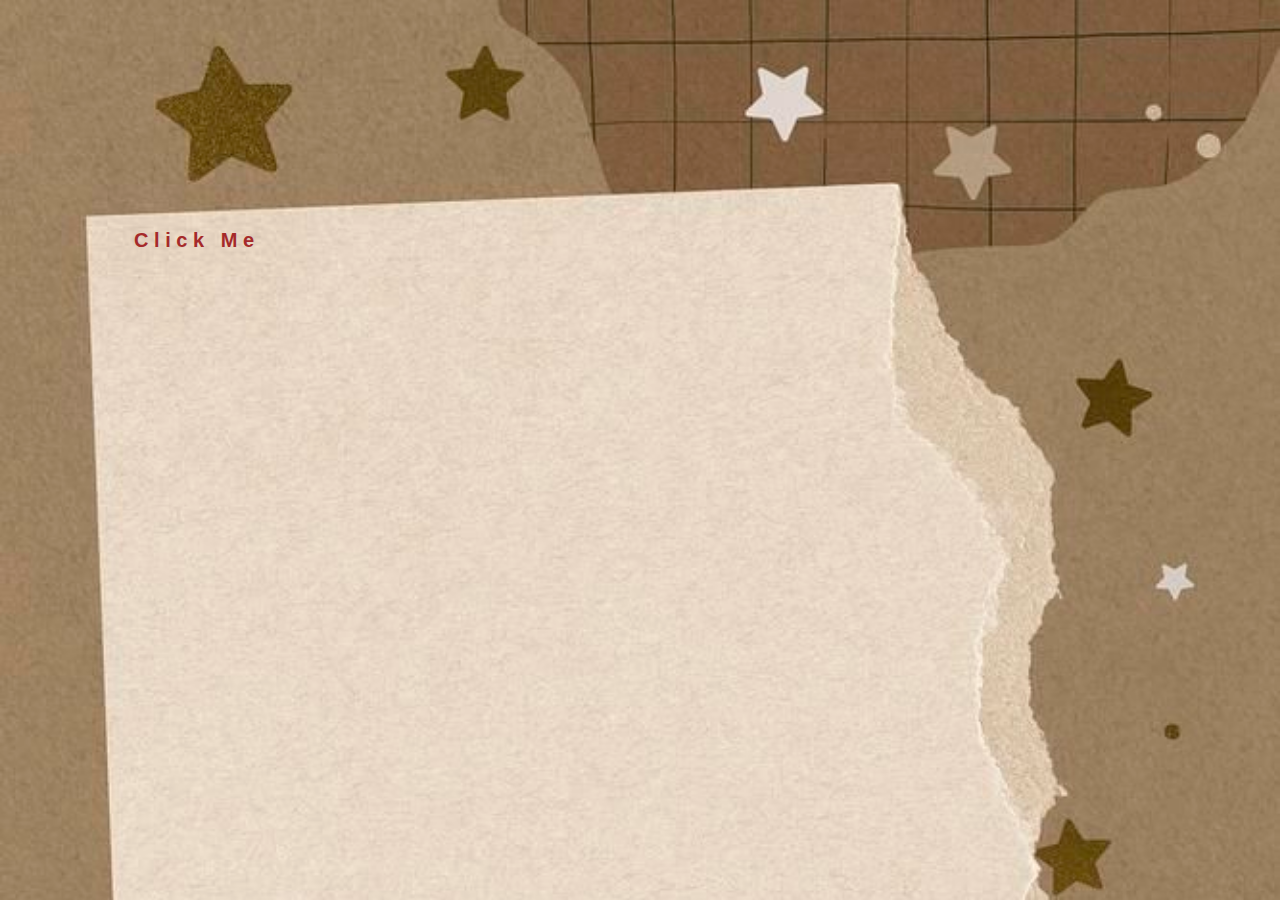
<file: index.html>
<!DOCTYPE html>
<html lang="en">
  <head>
  <link rel="stylesheet" href="Style.css">
  </head>
  <body>
   <a href="confessions.html" >
  <button>
  <span>C</span>
  <span>l</span>
  <span>i</span>
  <span>c</span>
  <span>k</span>
  <span>&nbsp;</span>
  <span>M</span>
  <span>e</span>
  </button></a>
  </body>
</html>
</file>
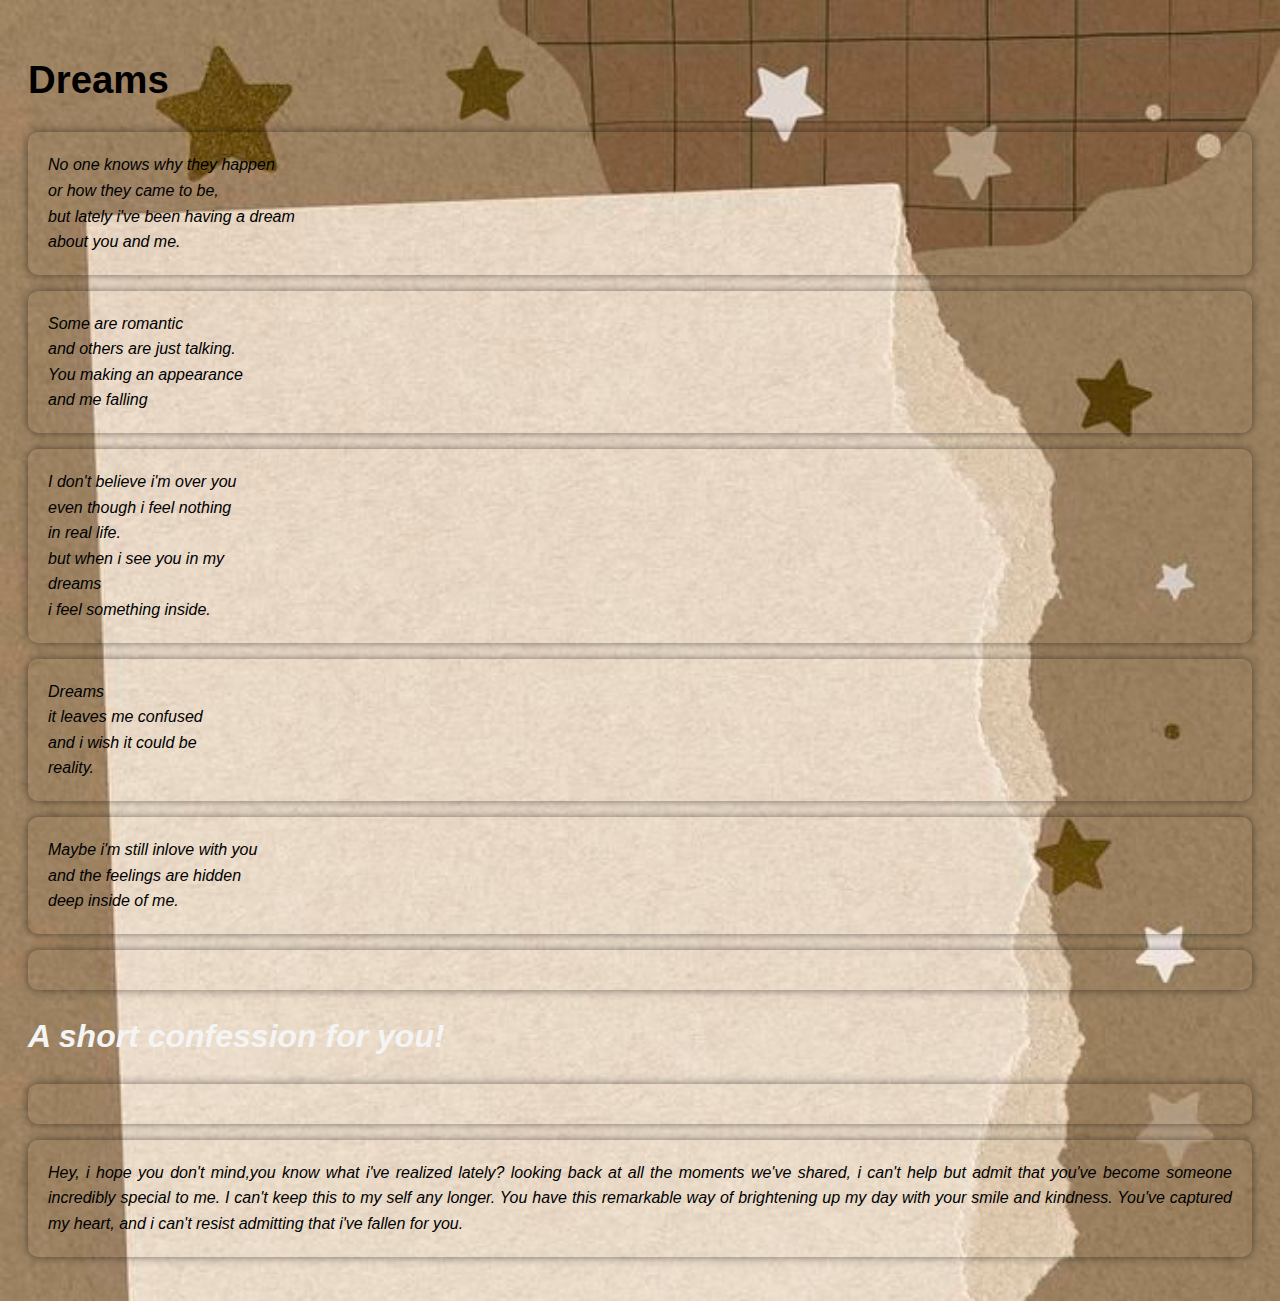
<file: confessions.html>
<!DOCTYPE html>
<html>
  <head>
    <link rel="stylesheet" href="Style.css">
  </head>
  <body>
    <h1><strong>Dreams</strong></h1>
    <em><p>No one knows why they happen<br>or how they came to be,<br>but lately i've been having a dream<br>about you and me.</p></em>
    <em><p>Some are romantic<br>and others are just talking.<br>You making an appearance<br>and me falling</p></em>
    <em><p>I don't believe i'm over you<br>even though i feel nothing<br>in real life.<br>but when i see you in my<br>dreams<br>i feel something inside.</p></em>
    <em><p>Dreams<br>it leaves me confused<br>and i wish it could be<br>reality.</p></em>
    <em><p>Maybe i'm still inlove with you<br>and the feelings are hidden<br>deep inside of me.</p></em>
    <em><p><h1>A short confession for you!</h1></p><p>Hey, i hope you don't mind,you know what i've realized lately? looking back at all the moments we've shared, i can't help but admit that you've become someone incredibly special to me. I can't keep this to my self any longer.
     You have this remarkable way of brightening up my day with your smile and kindness. You've captured my heart, and i can't resist admitting that i've fallen for you.</p></em>
  </body>
</html>
</file>
<file: Style.css>
body {
    background-image: url('B1.jpg');
    background-size: cover;
    font-family: 'Arial', sans-serif;
    color: #f4f4f4;
    padding: 20px;
    line-height: 1.6;
    text-align: justify;
}

p {
    padding: 20px;
    border-radius: 10px;
    box-shadow: 0 0 10px rgba(0, 0, 0, 0.5);
    color: black;
    
}

strong {
    color: black;
    font-size: 1.2em;
}

@keyframes wave {
    0%, 100% {
        transform: translateY(0);
    }
    50% {
        transform: translateY(-5px);
    }
}

button {
    font-size: 20px;
    color: brown;
    border: none;
    border-radius: 8px;
    display: inline-block;
    background: transparent;
    font-weight: bold;
    cursor: pointer;
    margin: 200px 0px 0px 100px;
}

button span {
    display: inline-block;
    animation: wave 0.8s infinite;
}

button span:nth-child(1) { animation-delay: 0s; }
button span:nth-child(2) { animation-delay: 0.1s; }
button span:nth-child(3) { animation-delay: 0.2s; }
button span:nth-child(4) { animation-delay: 0.3s; }
button span:nth-child(5) { animation-delay: 0.4s; }
button span:nth-child(6) { animation-delay: 0.5s; }
button span:nth-child(7) { animation-delay: 0.6s; }
button span:nth-child(8) { animation-delay: 0.7s; }
</file>
